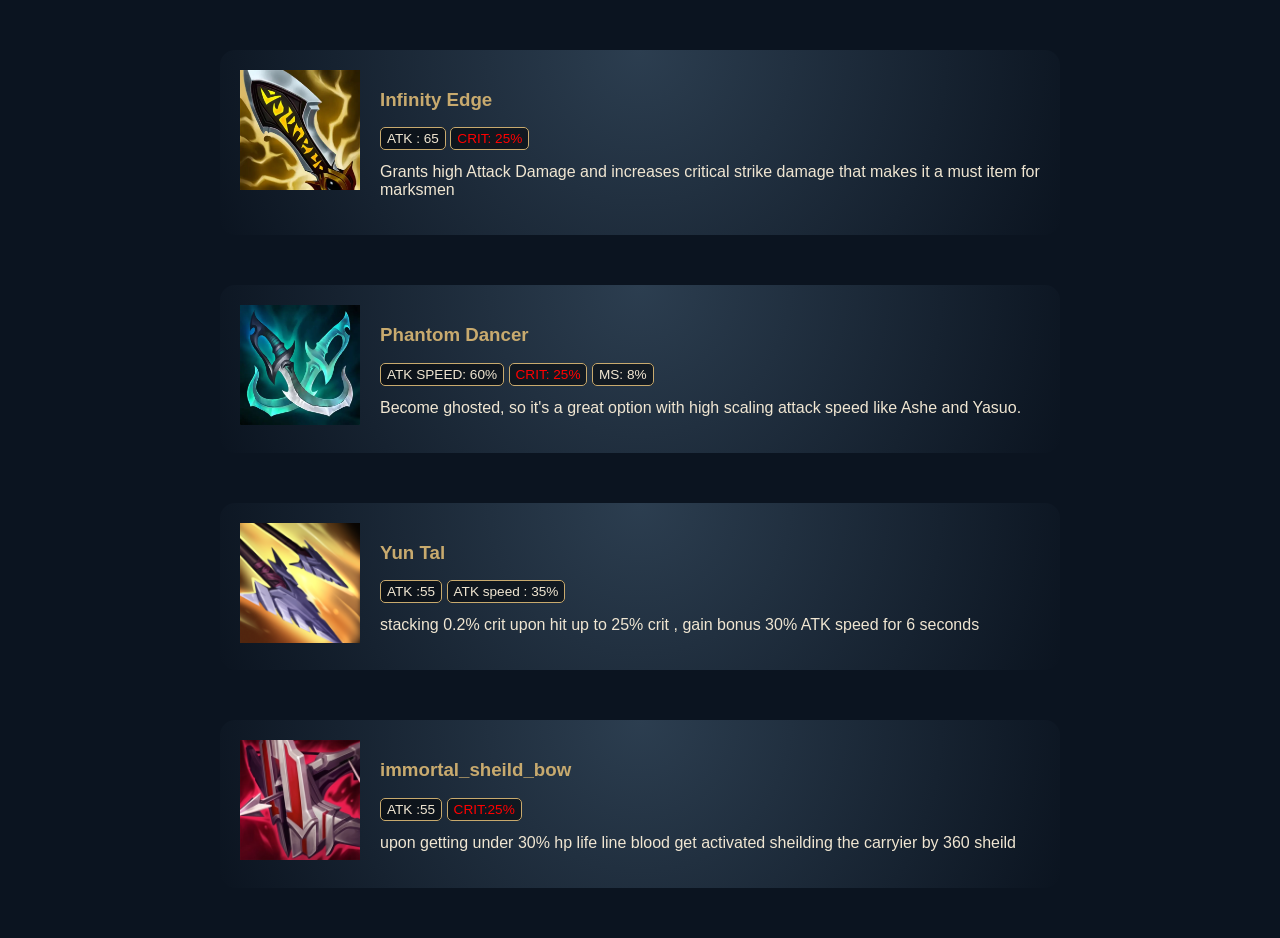
<file: league_items_(WIP)/item.html>
<!DOCTYPE html>
<html lang="en">
<head>
    <meta charset="UTF-8">
    <meta name="viewport" content="width=device-width, initial-scale=1.0">
    <title>desciptive item</title>
    <link rel="stylesheet" href="style2.css">
</head>
<body>
   <!--item1-->
  <div class="item-container">
    <img class="icon" src="pics/OIP.jpg" alt="Infinity Edge">
    <div class="item-description">
      <h3 class="item-title">Infinity Edge</h3>
      <div class="item-stats">
      <span class="stat">ATK : 65</span>
      <span class="stat crit">CRIT: 25%</span>
    </div>
      <p>
        Grants high Attack Damage and increases critical strike damage that makes it a must item for marksmen
      </p>
    </div>
  </div>
  <!--item2-->
  <div class="item-container">
  <img class="icon" src="pics/OIP (2).jpg" alt="Phantom Dancer">
  <div class="item-description">
    <h3 class="item-title">Phantom Dancer</h3>
    <div class="item-stats">
      <span class="stat">ATK SPEED: 60%</span>
      <span class="stat crit">CRIT: 25%</span>
      <span class="stat">MS: 8%</span>
    </div>
    <p>
      Become ghosted, so it's a great option with high scaling attack speed like Ashe and Yasuo.
    </p>
  </div>
</div>
<!--item3-->
<div class="item-container">
  <img style="width: 120px;" src="pics/Yun_Tal_Wildarrows_item_HD.png" alt="Yun Tal">
  <div class="item-description">
    <h3 class="item-title">Yun Tal</h3>
    <div class="item-stats">
      <span class="stat">ATK :55</span>
      <span class="stat">ATK speed : 35%</span>
    </div>
    <p>
        stacking 0.2% crit upon hit up to 25% crit , gain bonus 30% ATK speed for 6 seconds
    </p>
  </div>
</div>
<!--item4-->
<div class="item-container">
  <img style="width: 120px;" src="pics/6673.png" alt="Yun Tal">
  <div class="item-description">
    <h3 class="item-title">immortal_sheild_bow</h3>
    <div class="item-stats">
      <span class="stat">ATK :55</span>
      <span class="stat crit">CRIT:25%</span>
    </div>
    <p>
       upon getting under 30% hp life line blood get activated sheilding the carryier by 360 sheild
    </p>
  </div>
</div>


</body>
</html>
</file>
<file: league_items_(WIP)/style2.css>
body {
  background: #0b1420;
  font-family: Arial, sans-serif;
}
.item-container {
  display: flex;
  align-items: flex-start;
  gap: 20px;
  max-width: 800px;
  margin: 50px auto;
  padding: 20px;
  background: radial-gradient(circle at top, #2c3e50, #0b1420);
  border-radius: 15px;
  color: #f0e6d2;
}

.icon {
  width: 120px;
  height: 120px;
  object-fit: contain;
  flex-shrink: 0; 
}
.stat {
  font-size: 0.85rem;        
  padding: 3px 6px;
  border-radius: 5px;
  background: rgba(0,0,0,0.5);
  border: 1px solid #c8aa6e;
}
.item-title {
  color: #c8aa6e;
}
.crit{
    color: red;
}
</file>
